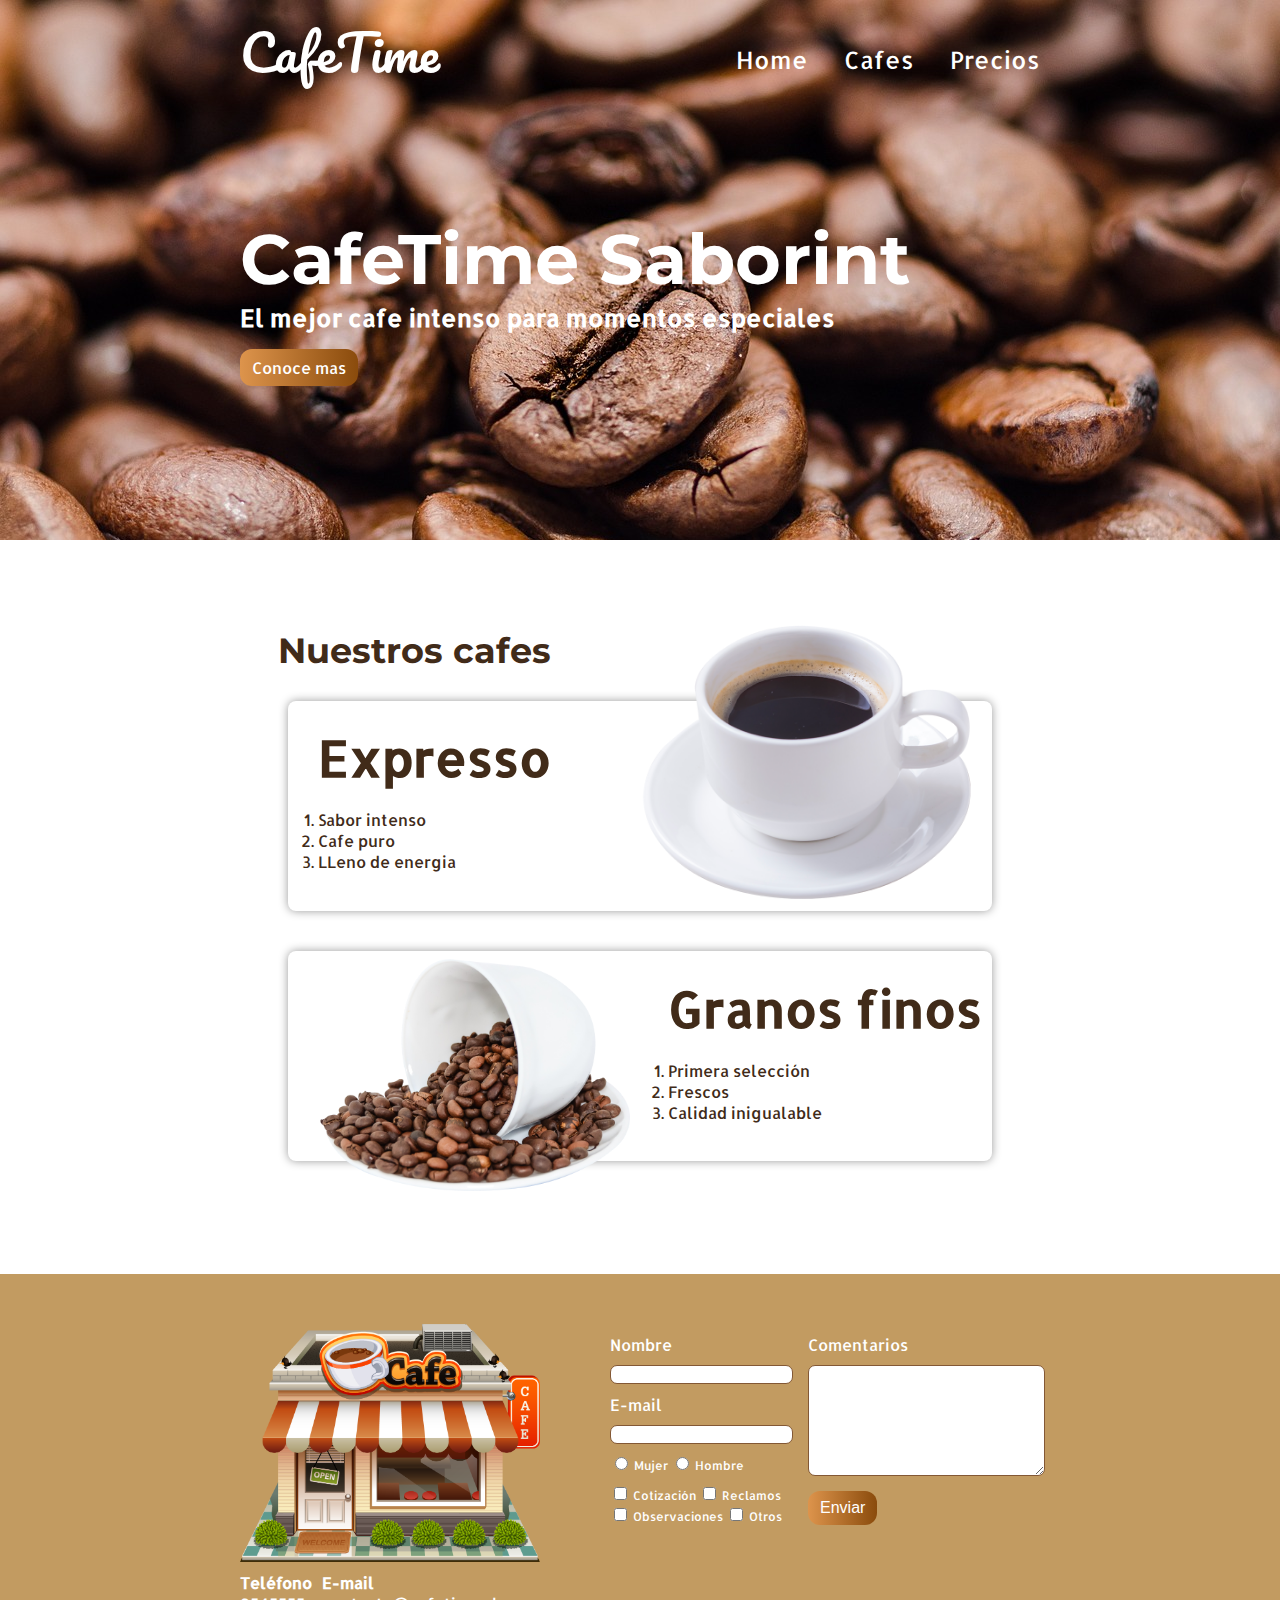
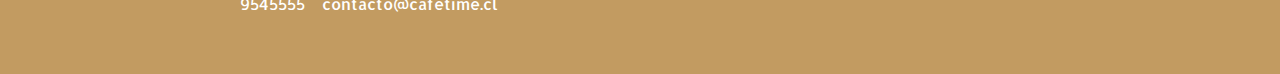
<file: index.html>
<!DOCTYPE html>
<html>

<head>
  <meta charset="utf-8" />
  
  <meta name="viewport" content="width=device-width, initial-scale=1.0">
  <title>Cafeteria - los mejores Cafe times</title>

  <link rel="preconnect" href="https://fonts.googleapis.com">
  <link rel="preconnect" href="https://fonts.gstatic.com" crossorigin>
  <link href="https://fonts.googleapis.com/css2?family=Allerta&family=Montserrat&family=Pacifico:wght@400;700&display=swap" rel="stylesheet">
  <link rel="shortcut icon" href="img/favicon.ico">
  <link rel="stylesheet" href="css/styles.css">
  <link rel="stylesheet" href="css/styles-responsive.css">
</head>

<body>
  <!-- header -->
  <!-- estilos en linea <header style="background: brown;"></header> -->


  <section id="portada" class="portada">
    <!-- portada -->
    <header id="header" class="header contenedor">

      <figure class="logotipo">
        <!-- logotipo -->
        <!-- <img src="img/logo.png" width="60" alt="logo cafe" /> -->
        <span>CafeTime</span>
      </figure>

      <nav class="menu">
        <!-- menu -->
        <!-- ul es una lista desordenada -->
        <!-- ol es una lista ordenada -->
        <ul>
          <li><a href="index.html">Home</a></li>
          <li><a href="#cafes">Cafes</a></li>
          <li><a href="precios.html">Precios</a></li>
        </ul>
      </nav>

    </header>

    <div class="contenedor">
      <h1 class="titulo">CafeTime Saborint</h1>
      <!--titulo-->
      <h3 class="title-a">El mejor cafe intenso para momentos especiales</h3>
      <!--Botón-->
      <!-- <button class="button">Conoce mas</button> -->
      <a class="button" href="#cafes">Conoce mas</a>
    </div>

  </section>

  <section id="cafes" class="cafes contenedor">
    <!-- cafes -->
    <h2>Nuestros cafes</h2> <!-- titulo -->

    <article class="cafe granoscafe">
      <!-- cafe 1-->
      <img class="right" src="img/cafetime.png" width="350" alt="cafe expresso" />

      <div class="contenedor-cafe-a">
        <h3 class="title-b">Expresso</h3>
        <ol>
          <li>Sabor intenso</li>
          <li>Cafe puro</li>
          <li>LLeno de energia</li>
        </ol>
      </div>

    </article>

    <article class="cafe granoscafe">
      <!-- cafe 2-->
      <img class="left" src="img/cafetimegranos.png" width="350" alt="granos de cafe" />

      <div class="contenedor-cafe-b">
        <h3 class="title-b">Granos finos</h3>
        <ol>
          <li>Primera selección</li>
          <li>Frescos</li>
          <li>Calidad inigualable</li>
        </ol>
      </div>

    </article>

  </section>

  <footer class="footer" >
    <div class="contenedor">
      
      <div class="contacto">
        <img src="img/imagenfooter.png" alt="imagen footer" width="300" />
  
        <a href="tel:+569954587415"> <strong>Teléfono</strong> <span>9545555</span></a>
  
        <a href="mailto:contacto@cafetime.cl"> <strong>E-mail</strong> <span>contacto@cafetime.cl</span> </a>
      </div>

      <form class="formulario">

        <div class="col1">
          <label for="nombre">Nombre</label>
          <input type="text" id="nombre" required name="nombre" />
  
          <label for="email">E-mail</label>
          <input type="email" id="email" required name="email" />
  
          <div class="generos">
            <label for="mujer">
              <input type="radio" id="mujer" name="genero" value="mujer" required> Mujer
            </label>
  
            <label for="hombre">
              <input type="radio" id="hombre" name="genero" value="hombre" required> Hombre
            </label>
          </div>
  
          <div class="intereses">

            <label for="cotizacion">
              <input type="checkbox" id="cotizacion" name="intereses[]" value="cotizacion"> Cotización
            </label>
  
            <label for="reclamos">
              <input type="checkbox" id="reclamos" name="intereses[]" value="reclamos"> Reclamos
            </label>
  
            <label for="observaciones">
              <input type="checkbox" id="observaciones" name="intereses[]" value="observaciones"> Observaciones
            </label>
  
            <label for="otros">
              <input type="checkbox" id="otros" name="intereses[]" value="otros"> Otros
            </label>
          </div>
        
        </div>
  
        <div class="col2">
          <label for="comentarios">Comentarios</label>
          <textarea name="" id="comentarios" cols="27" rows="7"></textarea>
          <input class="button" type="submit" value="Enviar">
        </div>
  
      </form>
  
    </div>
  
  </footer>

</body>

</html>
</file>
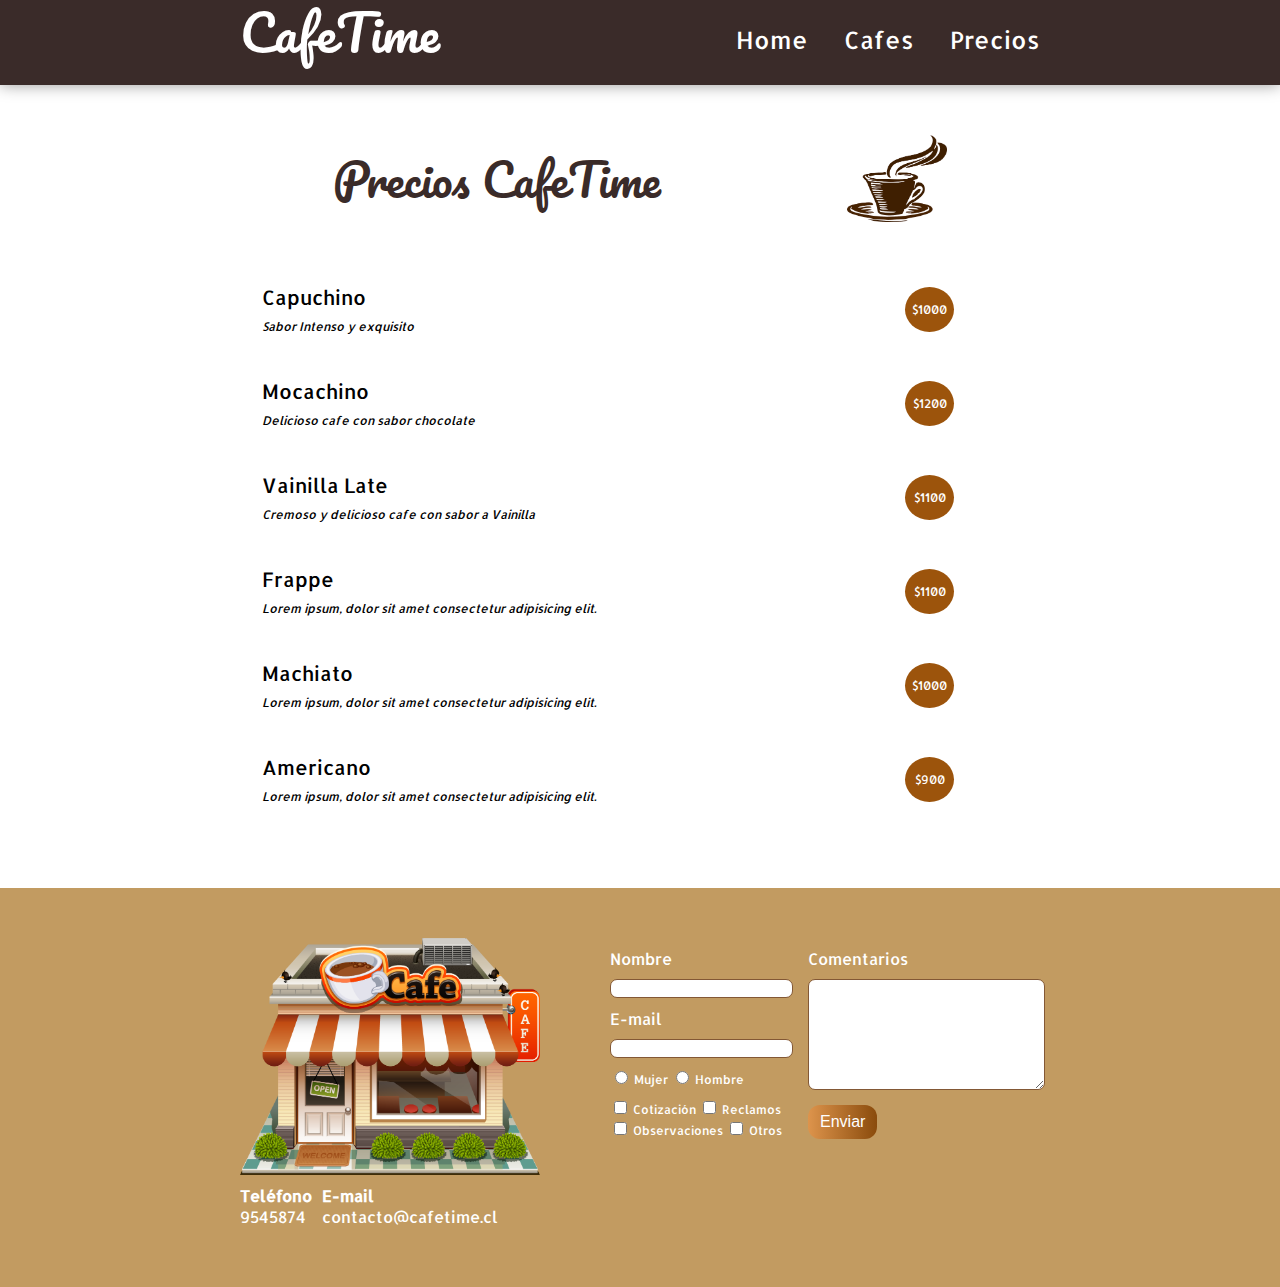
<file: precios.html>
<!DOCTYPE html>
<html lang="en">
<head>
  <meta charset="UTF-8">
  <title>Cafeteria - Precios de los cafes</title>

  <link rel="preconnect" href="https://fonts.googleapis.com">
  <link rel="preconnect" href="https://fonts.gstatic.com" crossorigin>
  <link href="https://fonts.googleapis.com/css2?family=Allerta&family=Montserrat&family=Pacifico:wght@400;700&display=swap" rel="stylesheet">

  <link rel="stylesheet" href="css/styles.css">
</head>
<body>
  <!-- Header-->
    <header id="header" class="header background-general">
      <div class="contenedor">
        <figure class="logotipo">
          <!-- logotipo -->
          <!-- <img src="img/logo.png" width="60" alt="logo cafe" /> -->
          <span>CafeTime</span>
        </figure>
  
        <nav class="menu">
          <!-- menu -->
          <!-- ul es una lista desordenada -->
          <!-- ol es una lista ordenada -->
          <ul>
            <li><a href="index.html">Home</a></li>
            <li><a href="index.html#cafes">Cafes</a></li>
            <li><a href="precios.html">Precios</a></li>
          </ul>
        </nav>
      </div>
    </header>

  <!-- /Header-->
  
  <!-- Contenido -->
    <main>

      <section class="tabla">
        <div class="contenedor">
          <div class="titulo-precio">
            <span>Precios CafeTime</span>
            <img src="img/coffetimeprecios1.png" alt="" width="100">
          </div>
          <table>
            <tbody>
              <tr>
                <td>Capuchino <br> <i>Sabor Intenso y exquisito</i></td>
                <td> <div class="precio">$1000</div></td>
              </tr>
              <tr>
                <td>Mocachino <br> <i> Delicioso cafe con sabor chocolate </i></td>
                <td><div class="precio">$1200</div></td>
              </tr>
              <tr>
                <td>Vainilla Late <br> <i>Cremoso y delicioso cafe con sabor a Vainilla</i></td>
                <td><div class="precio">$1100</div></td>
              </tr>
              <tr>
                <td>Frappe <br> <i>Lorem ipsum, dolor sit amet consectetur adipisicing elit.</i></td>
                <td><div class="precio">$1100</div></td>
              </tr>
              <tr>
                <td>Machiato <br> <i>Lorem ipsum, dolor sit amet consectetur adipisicing elit.</i></td>
                <td><div class="precio">$1000</div></td>
              </tr>
              <tr>
                <td>Americano <br> <i>Lorem ipsum, dolor sit amet consectetur adipisicing elit.</i></td>
                <td><div class="precio">$900</div></td>
              </tr>
            </tbody>
          </table>
        </div>
       </section>
    </main>

  <!-- /Contenido -->

  <!-- Footer -->
  <footer class="footer" >
    <div class="contenedor">
      
      <div class="contacto">
        <img src="img/imagenfooter.png" alt="imagen footer" width="300" />
  
        <a href="tel:+569954587415"> <strong>Teléfono</strong> <span>9545874</span></a>
  
        <a href="mailto:contacto@cafetime.cl"> <strong>E-mail</strong> <span>contacto@cafetime.cl</span> </a>
      </div>

      <form class="formulario">

        <div class="col1">
          <label for="nombre">Nombre</label>
          <input type="text" id="nombre" required name="nombre" />
  
          <label for="email">E-mail</label>
          <input type="email" id="email" required name="email" />
  
          <div class="generos">
            <label for="mujer">
              <input type="radio" id="mujer" name="genero" value="mujer" required> Mujer
            </label>
  
            <label for="hombre">
              <input type="radio" id="hombre" name="genero" value="hombre" required> Hombre
            </label>
          </div>
  
          <div class="intereses">

            <label for="cotizacion">
              <input type="checkbox" id="cotizacion" name="intereses[]" value="cotizacion"> Cotización
            </label>
  
            <label for="reclamos">
              <input type="checkbox" id="reclamos" name="intereses[]" value="reclamos"> Reclamos
            </label>
  
            <label for="observaciones">
              <input type="checkbox" id="observaciones" name="intereses[]" value="observaciones"> Observaciones
            </label>
  
            <label for="otros">
              <input type="checkbox" id="otros" name="intereses[]" value="otros"> Otros
            </label>
          </div>
        
        </div>
  
        <div class="col2">
          <label for="comentarios">Comentarios</label>
          <textarea name="" id="comentarios" cols="27" rows="7"></textarea>
          <input class="button" type="submit" value="Enviar">
        </div>
  
      </form>
  
    </div>
  
  </footer>
  <!-- /Footer -->
</body>
</html>

<!-- 
<table>
  <thead>
    <tr>
      <th>Productos</th>
      <th>Precios</th>
      <th>Descripción</th>
    </tr> 
  </thead>
  <tbody>
    <tr>
      <td>Capuchino</td>
      <td>$1000</td>
      <td>Sabor Intenso y exquisito</td>
    </tr>
    <tr>
      <td>Mocachino</td>
      <td>$750</td>
      <td>Delicioso cafe con sabor chocolate</td>
    </tr>
    <tr>
      <td>Vainilla Late</td>
      <td>$850</td>
      <td>Cremoso y delicioso cafe con sabor a Vainilla</td>
    </tr>
  </tbody>
</table> -->


<!-- Esto es un comentario -->
</file>
<file: css/styles.css>
/* 
font-family: 'Allerta', sans-serif;
font-family: 'Montserrat', sans-serif; 
*/
body {
  display: flex;
  flex-direction: column;
  min-height: 100vh;
  font-family: 'Allerta', sans-serif;
  margin: 0;
}

main {
  flex: 1;
}
.button {

  border: none;
  border-radius: 12px;
  background: #9c540c;
  color: white;
  cursor: pointer;
  font-size: 16px;
  /* 8px en top y bottom, 12px right y left */
  padding: 8px 12px;
  text-decoration: none;
  /* Arrancar de derecha y se va ir hacia la izquierda, colores degradado*/
  background: linear-gradient(to left, #8a4b0c, #dd944c);
 
}
label {
  margin-top: 10px;
}

input, textarea {
  outline: 0;
  border-radius: 7px;
  border: 1px solid #835835;
}

input:focus, textarea:focus {
  background: #fce3c3;
}

input[type='radio']:checked:after {
  width: 10px;
  height: 10px;
  border-radius: 15px;
  position: relative;
  background-color: #836123;
  content:''; 
  display: inline-block;
  visibility: visible;
  border: 2px solid white;
}

input[type='checkbox']:checked:after {
  width: 10px;
  height: 10px;
  position: relative;
  background-color: #977639;
  content:'';
  display: inline-block;
  visibility: visible;
  border: 2px solid white;
}


/* Una buena practica tener estilos centralizados */
.contenedor {
  position: relative;
  max-width: 800px;
  margin: auto;
}

.background-general {
  background: #3a2b29;
  box-shadow: 0 0 15px 0 rgba(0, 0, 0, 0.4);
  height: 85px;
  color: white;
}

.titulo {
  font-family: 'Montserrat', sans-serif; 
  font-size: 70px;
  margin-top: 70px;
  margin-bottom: 0px;
}

.title-a {
  margin-top: 0;
  font-size: 24px;
}

.title-b {
  font-size: 50px;
  margin-bottom: 20px;
}

.cafes {
  margin-top: 60px;
  margin-bottom: -60px;
  color: #412B19;
}

/* SELECTOR DESCENDENTE */
.cafes h2 {
  font-family: 'Montserrat', sans-serif; 
  font-size: 35px;
}
/* El background puede ser un color o imagen */

.portada {
  background-image: url('../img/background.jpg');
  background-size: cover;
  color: white;
  padding: 20px;
  height: 500px;
}

.portada button {
  margin-bottom: 70px;
}

.menu {
  display: inline-block;
  font-size: 24px;
  position: absolute;
  right: 0;
}

.menu a {
  color: white;
  text-decoration: none;
}

.menu li {
  display: inline-block;
  margin-left: 30px;
}

.logotipo {
  display: inline-block;
  font-family: 'Pacifico', cursive;
  font-size: 50px;
  margin-left:0;
  margin-top: -12px
}

.header {
  position: relative;
}

.footer {
  background: #C29B61;
  padding: 50px 10px;
}
.cafe {
  padding: 10px;
  margin: 10px 10px 40px 10px;
  /* border: 1px solid #412B19; */
 /* overflow: hidden;  para que no desborden nuestras imagenes*/
  border-radius: 8px;
  box-shadow: 0 0 10px 0 rgba(0, 0, 0, 0.4);
}

.cafe ol {
  padding:0;
}

.cafe.granoscafe {
  height: 190px;
}
.right {
  float: right;
  position: relative;
  top: -127px;
}

.left {
  float: left;
  position: relative;
  top: -120px;
}

.contenedor-cafe-a {
  position: relative;
  bottom: 36px;
  padding-left: 20px;
}

.contenedor-cafe-b {
  position: relative;
  bottom: 85px;
  margin-left: 370px;
}

.contacto {
  display: flex;
  width: 300px;
  flex-wrap: wrap;
}
.contacto img {
  display: block;
}

.contacto strong {
  display:block;
}

.contacto a {
  color: white;
  text-decoration: none;
  /*TOP, RIGHT BOTTOM, LEFT*/
  margin: 10px 10px 10px 0;
}

.footer .contenedor {
  display: flex;
  justify-content: space-between;
}

.formulario {
  display: flex;
  color: white;
  width: 430px;
  /* padding-top: 50px;
  padding-right: 10px;
  padding-left: 10px;
  padding-bottom: 50px; */

  /* padding: 50px 10px;  */
}
/* Esto es un comentario*/
/* vamos darle estilos a las clases col1 y col2 */

.col1, .col2 {
  display: flex;
  flex-direction: column;
}

.col1 {
  margin-right: 15px;
}

.col2 {
  align-items: flex-start;
}

.col2 .button{
  margin-top:15px;
}

.intereses label {
   font-size: 12px;
}

.formulario label, .generos, .intereses {
  margin-bottom: 10px;
}

.generos {
  margin-top: 10px;
  font-size: 12px;
}

/* Tablas */

table {
  width: 100%; /* toma el 100% de tu padre contenedor que tiene los 800px */
  margin-bottom: 60px;
}

th {
  background-color: #3a2b29;
  color: white;
  padding: 10px 20px;
}

td {
  padding: 20px;
}

table, td, th {
  font-size: 20px;
  border: 0;
  /* border: 1px solid #C29B61;
  border-collapse: collapse; */
}
i {
  font-size: 12px;
}
.precio {
  font-size: 12px;
  padding: 15px 7px;
  width: 35px;
  color: white;
  text-align: center;
  background: #9c540c ;
  border-radius: 50%;
}
.titulo-precio {
  display: flex;
  justify-content: space-around;
  align-items: center;
  color: #3a2b29;
  font-size: 45px;
  font-family: 'Pacifico', cursive;
  margin-top: 20px;
  margin-bottom: 40px;
}

.tabla {
  margin: 50px 0;
  
}
</file>
<file: css/styles-responsive.css>
/* Tablas */

/* 768 para tables y esta dentro de los 800px que vamos a trabajar */
@media screen and (max-width: 800px) {
  /* Portada */
  .titulo {
    font-size: 45px;
    margin-top:0;
  }
  .title-a {
    font-size: 18px;
  }
  .portada {
    height: auto;
  }

  .portada .button {
    margin-bottom: 30px;
    display: inline-block;
  }
  /* fin de Portada */

  /* Cafes */
  .cafes {
    text-align: center;
    margin: 0;
  }
  .right, .left {
    float: none;
    position: static;
  }

  .contenedor-cafe-a {
    position: static;
    padding:0;
  }

  .contenedor-cafe-b {
    margin: 0;
    position: static;
  }

  .cafe.granoscafe {
    height: auto;
  }

  .cafe li {
    list-style: none;
  }

  .title-b {
    margin: 0;
  }
  /* Fin de Cafes*/

}
</file>
